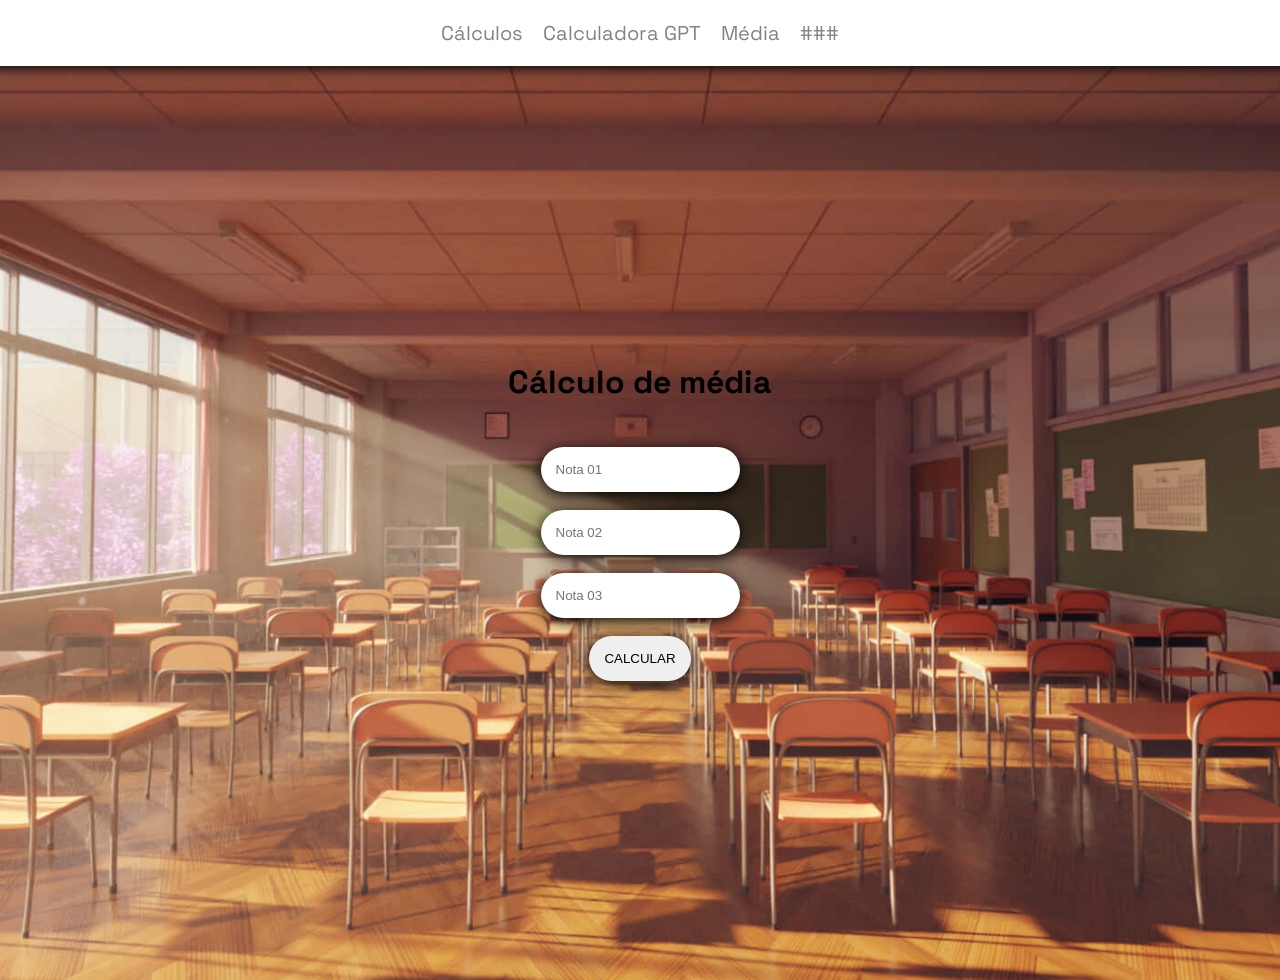
<file: calcMedia/index.html>
<!DOCTYPE html>
<html lang="en">
<head>
    <meta charset="UTF-8">
    <meta name="viewport" content="width=device-width, initial-scale=1.0">
    <link rel="preconnect" href="https://fonts.googleapis.com">
    <link rel="preconnect" href="https://fonts.gstatic.com" crossorigin>
    <link href="https://fonts.googleapis.com/css2?family=Space+Grotesk:wght@300..700&display=swap" rel="stylesheet">
    <title>Cálculo de média</title>
    <link rel="stylesheet" href="style.css">
   
</head>
<body>
    <nav>
        <a href="../calculos/">Cálculos</a>
        <a href="../calculadoraGPT/">Calculadora GPT</a>
        <a href="../calcMedia/">Média</a>
        <a href="#">###</a>
    </nav>
    <h1>Cálculo de média</h1>
    <main>
        <input type="number" placeholder="Nota 01" id="n1">
        <input type="number" placeholder="Nota 02" id="n2">
        <input type="number" placeholder="Nota 03" id="n3">
        <button onclick="calcularMedia()">CALCULAR</button>
        <p id="res"></p>
    </main>

    <script src="script.js"></script>
</body>
</html>
</file>
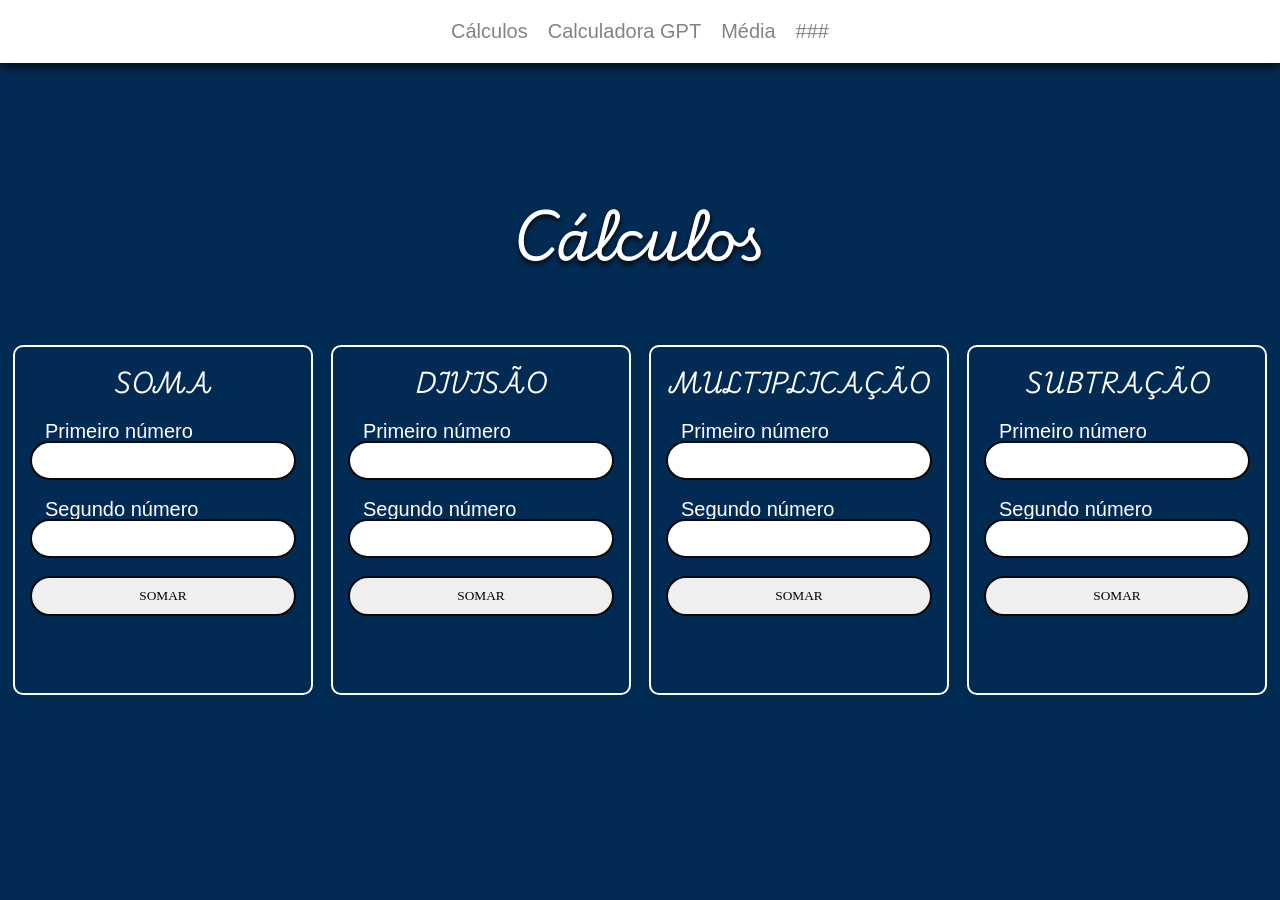
<file: calculos/index.html>
<!DOCTYPE html>
<html lang="en">
<head>
    <meta charset="UTF-8">
    <meta name="viewport" content="width=device-width, initial-scale=1.0">
    <title>Cálculos</title>
    <link rel="stylesheet" href="style.css">
    <link rel="preconnect" href="https://fonts.googleapis.com">
    <link rel="preconnect" href="https://fonts.gstatic.com" crossorigin>
    <link href="https://fonts.googleapis.com/css2?family=Playwrite+DE+SAS:wght@100..400&display=swap" rel="stylesheet">
</head>
<body>
    <nav>
        <a href="../calculos/">Cálculos</a>
        <a href="../calculadoraGPT/">Calculadora GPT</a>
        <a href="../calcMedia/">Média</a>
        <a href="#">###</a>
    </nav>

    <h1>Cálculos</h1>

<main>
    <div>
        <h2>SOMA</h2>
        <label for="n1">Primeiro número</label>
        <input type="number" id="n1">
        <label for="n2">Segundo número</label>
        <input type="number" id="n2">
        <button onclick="somar()">SOMAR</button>
        <p id="resposta"></p>
    </div>

    <div>
        <h2>DIVISÃO</h2>
        <label for="n3">Primeiro número</label>
        <input type="number" id="n3">
        <label for="n4">Segundo número</label>
        <input type="number" id="n4">
        <button onclick="dividir()">SOMAR</button>
        <p id="respDiv"></p>
    </div>

    <div>
        <h2>MULTIPLICAÇÃO</h2>
        <label for="n5">Primeiro número</label>
        <input type="number" id="n5">
        <label for="n6">Segundo número</label>
        <input type="number" id="n6">
        <button onclick="mult()">SOMAR</button>
        <p id="respMult"></p>
    </div>

    <div>
        <h2>SUBTRAÇÃO</h2>
        <label for="n7">Primeiro número</label>
        <input type="number" id="n7">
        <label for="n8">Segundo número</label>
        <input type="number" id="n8">
        <button onclick="sub()">SOMAR</button>
        <p id="respSub"></p>
    </div>
</main>
    <script src="script.js"></script>
</body>
</html>
</file>
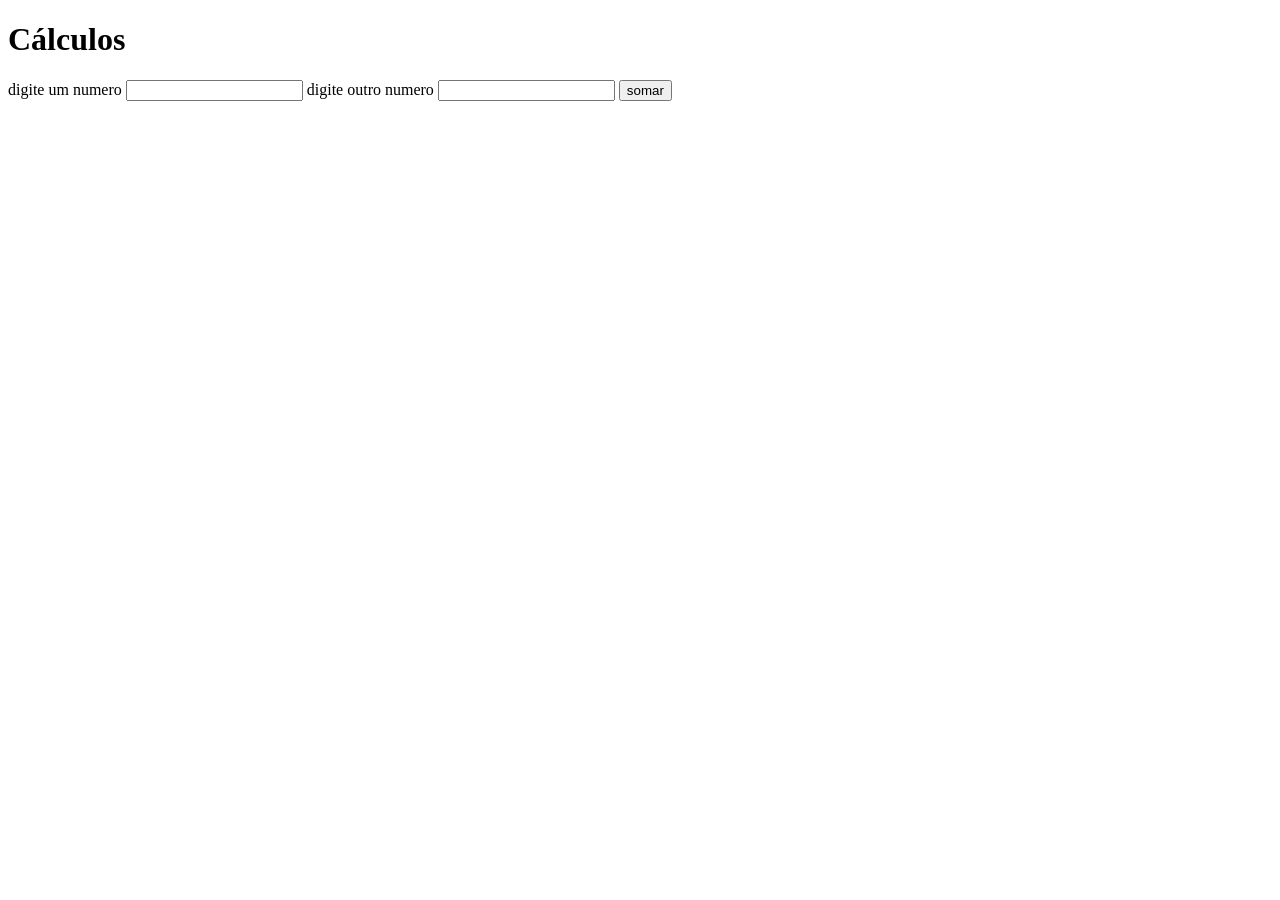
<file: logicajs/calculos/index.html>
<!DOCTYPE html>
<html lang="en">
<head>
    <meta charset="UTF-8">
    <meta name="viewport" content="width=device-width, initial-scale=1.0">
    <title>calculos</title>
</head>
<body>
    <h1>Cálculos</h1>
    <label for="n1">digite um numero</label>
    <input type="number" id="n1">
    <label for="n2">digite outro numero</label>
    <input type="number" id="n2">
    <button onclick="somar()">somar</button> 
    <p id="res"></p>


    <script src="script.js"></script>
</body>
</html>
</file>
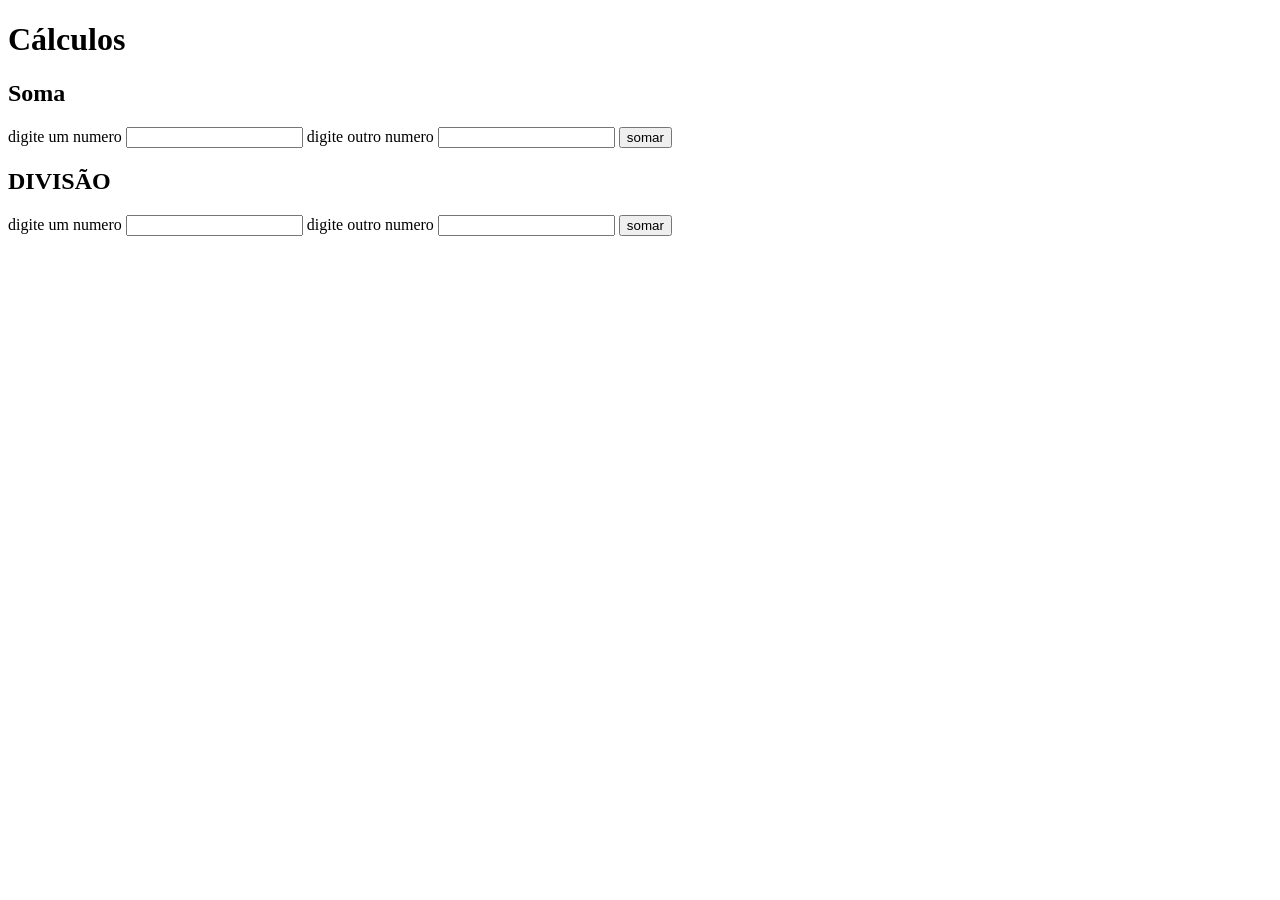
<file: caculos/logicajs/calculos/index.html>
<!DOCTYPE html>
<html lang="en">
<head>
    <meta charset="UTF-8">
    <meta name="viewport" content="width=device-width, initial-scale=1.0">
    <title>calculos</title>
</head>
<body>
    <h1>Cálculos</h1>
<div>
    <h2>Soma</h2>
    <label for="n1">digite um numero</label>
    <input type="number" id="n1">
    <label for="n2">digite outro numero</label>
    <input type="number" id="n2">
    <button onclick="somar()">somar</button> 
    <p id="res"></p>
</div>
<div>
    <h2>DIVISÃO</h2>
    <label for="n3">digite um numero</label>
    <input type="number" id="n3">
    <label for="n4">digite outro numero</label>
    <input type="number" id="n4">
    <button onclick="dividir()">somar</button> 
    <p id="resDiv"></p>
</div>

    <script src="script.js"></script>
</body>
</html>
</file>
<file: calcMedia/style.css>
*{
    margin: 0;
    padding: 0;
    box-sizing: 0;

}
h1{font-family: "Space Grotesk", sans-serif;

}


body{
    padding-top: 80px;
    background-image: url('../images/bg.jpg');
    background-position: center;
    background-repeat: no-repeat;
    background-size: cover;
    min-height: 100vh;
    height: auto;
    font-family: "Space Grotesk", sans-serif;
    display: flex;
    align-items: center;
    justify-content: center;
    flex-direction: column;
    gap: 5vh;

}



nav{
    position: fixed;
    top: 0;
    background-color: #ffffff;
    width: 100%;
    display: flex;
    align-items: center;
    justify-content: center;
    gap: 20px;
    padding: 20px;
    box-shadow: 0px 3px 10px #090909;
}

a{
    text-decoration: none;
    color: #090909;
    font-size: 20px;
    opacity: 0.5;
}

a:hover{
    cursor: pointer;
    opacity: 1;
}
main{
    display: flex;
    flex-direction: column;
    justify-content: center;
    align-items: center;
    gap: 2vh;
}
input{
    padding: 15px;
    border-radius: 999px;
    border: none;
    border: #090909;
    box-shadow: 0px 3px 15px ;
}
button{
    padding: 15px;
    border-radius: 999px;
    border: none;
    border: #090909;
    box-shadow: 0px 3px 15px ;
}
</file>
<file: calculos/style.css>
*{
    margin: 0;
    padding: 0;
    box-sizing: border-box;
}

body{
    display: flex;
    align-items: center;
    justify-content: center;
    flex-direction: column;
    gap: 5vh;
    min-height: 100vh;
    height: auto;
    font-family: Arial, Helvetica, sans-serif;
    color: #ffffff;
    background-color: rgb(2, 43, 84);
}

h1, h2{
      font-family: "Playwrite DE SAS", cursive;
}

h1{
        font-size: 56px;
        text-shadow: 0px 3px 5px #090909;
}

main{
    display: flex;
    align-items: center;
    justify-content: center;
    flex-direction: row;
    gap: 2vh;
    flex-wrap: wrap;
    padding-bottom: 2vh;
    padding-top: 2vh;
}

div{
    border: 2px solid #ffffff;
    padding: 15px;
    border-radius: 10px;
    display: flex;
    align-items: center;
    justify-content: space-evenly;
    flex-direction: column;
    gap: 2vh;
    width: 300px;
    height: 350px;
    min-height: 350px;
    max-height: 350px;
    transition: all 200ms linear;
}

div:hover{
   box-shadow: #fffeff66 -5px 5px, #bebebe4d -10px 10px, #6e666b33 -15px 15px, #4e3c471a -20px 20px, #1811160d -25px 25px;
}


p{
    width: 50px;
    height: 50px;
    min-height: 50px;
    max-height: 50px;
    display: flex;
    align-items: center;
    justify-content: center;
    padding-bottom: 25px;
    font-size: 30px;
}

label{
    margin-bottom: -20px;
    text-align: left;
    width: 100%;
    font-size: 20px;
    padding-left: 15px;
}

input{
    width: 100%;
    padding: 10px;
    border-radius: 999px;
    border: none;
    border: 2px solid #090909;
}

button{
    width: 100%;
    padding: 10px;
    border-radius: 999px;
    border: none;
    border: 2px solid #090909;
    transition: all 200ms ease-in-out;
    font-family: "Playwrite NO", cursive;
}

button:hover{
    cursor: pointer;
    border: 2px solid #1a66c3;
    background-color: #1a66c3;
    color: white;
    font-weight: bold;
    box-shadow: 0px 3px 10px #00000085;
}

nav{
    position: fixed;
    top: 0;
    background-color: #ffffff;
    width: 100%;
    display: flex;
    align-items: center;
    justify-content: center;
    gap: 20px;
    padding: 20px;
    box-shadow: 0px 3px 10px #090909;
}

a{
    text-decoration: none;
    color: #090909;
    font-size: 20px;
    opacity: 0.5;
}

a:hover{
    cursor: pointer;
    opacity: 1;
}
</file>
